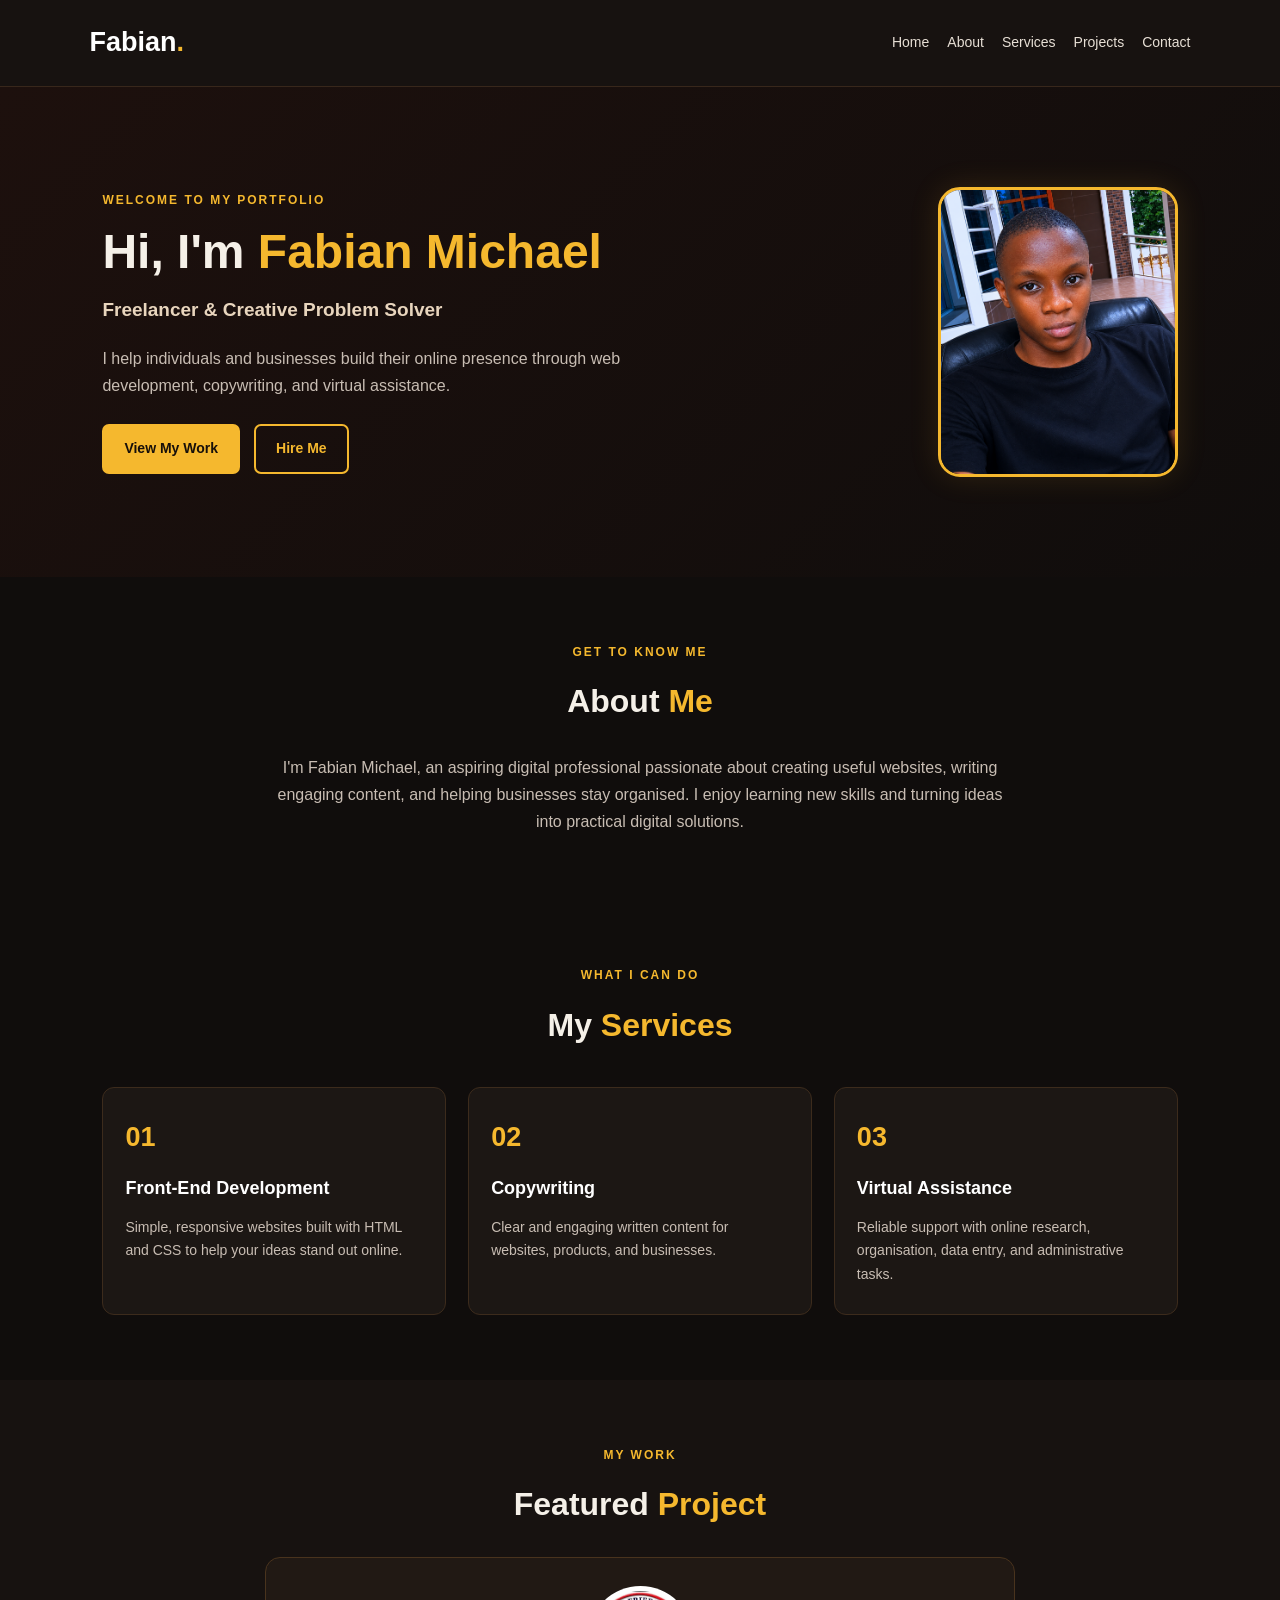
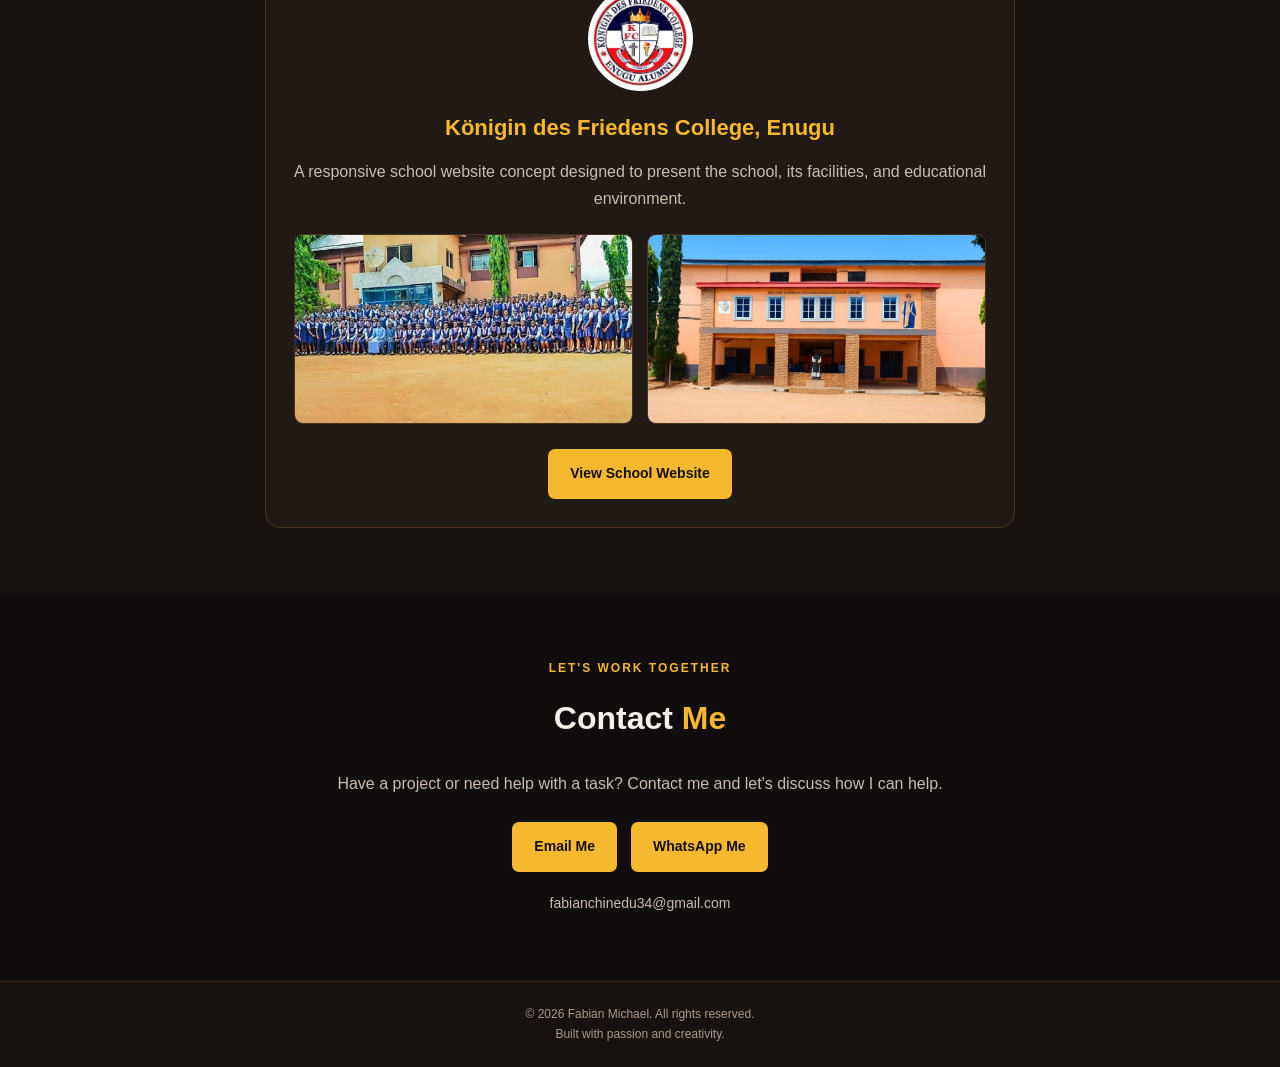
<file: index.html>
<!DOCTYPE html>
<html lang="en">
<head>
    <meta charset="UTF-8">
    <meta name="viewport" content="width=device-width, initial-scale=1.0">
    <title>Fabian Michael | Freelance Portfolio</title>
    <link rel="stylesheet" href="style.css">
</head>

<body>

    <header class="header">
        <a href="#home" class="logo">Fabian<span>.</span></a>

        <nav>
            <a href="#home">Home</a>
            <a href="#about">About</a>
            <a href="#services">Services</a>
            <a href="#projects">Projects</a>
            <a href="#contact">Contact</a>
        </nav>
    </header>

    <main>
        <section class="hero" id="home">

            <div class="hero-text">
                <p class="welcome">WELCOME TO MY PORTFOLIO</p>

                <h1>Hi, I'm <span>Fabian Michael</span></h1>

                <h2>Freelancer & Creative Problem Solver</h2>

                <p>
                    I help individuals and businesses build their online
                    presence through web development, copywriting,
                    and virtual assistance.
                </p>

                <div class="hero-buttons">
                    <a href="#projects" class="btn">View My Work</a>
                    <a href="#contact" class="btn outline">Hire Me</a>
                </div>
            </div>

            <div class="profile-container">
                <img src="profile.png"
                     alt="Fabian Michael"
                     class="profile-img">
            </div>

        </section>

        <section class="section about" id="about">
            <p class="section-label">GET TO KNOW ME</p>
            <h2>About <span>Me</span></h2>

            <p>
                I'm Fabian Michael, an aspiring digital professional
                passionate about creating useful websites, writing
                engaging content, and helping businesses stay organised.
                I enjoy learning new skills and turning ideas into
                practical digital solutions.
            </p>
        </section>

        <section class="section" id="services">
            <p class="section-label">WHAT I CAN DO</p>
            <h2>My <span>Services</span></h2>

            <div class="service-grid">

                <div class="service-card">
                    <div class="service-icon">01</div>
                    <h3>Front-End Development</h3>
                    <p>
                        Simple, responsive websites built with HTML
                        and CSS to help your ideas stand out online.
                    </p>
                </div>

                <div class="service-card">
                    <div class="service-icon">02</div>
                    <h3>Copywriting</h3>
                    <p>
                        Clear and engaging written content for
                        websites, products, and businesses.
                    </p>
                </div>

                <div class="service-card">
                    <div class="service-icon">03</div>
                    <h3>Virtual Assistance</h3>
                    <p>
                        Reliable support with online research,
                        organisation, data entry, and administrative tasks.
                    </p>
                </div>

            </div>
        </section>

        <section class="section projects" id="projects">
            <p class="section-label">MY WORK</p>
            <h2>Featured <span>Project</span></h2>

            <div class="project-card">

                <img src="school-logo.jpeg"
                     alt="Königin des Friedens College school logo"
                     class="school-logo">

                <h3>Königin des Friedens College, Enugu</h3>

                <p>
                    A responsive school website concept designed
                    to present the school, its facilities, and
                    educational environment.
                </p>

                <div class="school-gallery">
                    <img src="scool-photo1.jpeg"
                         alt="School students and school environment">

                    <img src="school-photo2.webp"
                         alt="Königin des Friedens College building">
                </div>

                <a href="school.html" class="btn">
                    View School Website
                </a>

            </div>
        </section>

        <section class="section contact" id="contact">
            <p class="section-label">LET'S WORK TOGETHER</p>
            <h2>Contact <span>Me</span></h2>

            <p>
                Have a project or need help with a task?
                Contact me and let's discuss how I can help.
            </p>

            <div class="contact-buttons">
                <a href="mailto:fabianchinedu34@gmail.com" class="btn">
                    Email Me
                </a>

                <a href="https://wa.me/2348137877926"
                   class="btn whatsapp"
                   target="_blank"
                   rel="noopener">
                    WhatsApp Me
                </a>
            </div>

            <p class="email">
                fabianchinedu34@gmail.com
            </p>
        </section>
    </main>

    <footer>
        <p>© 2026 Fabian Michael. All rights reserved.</p>
        <p>Built with passion and creativity.</p>
    </footer>

</body>
</html>
</file>
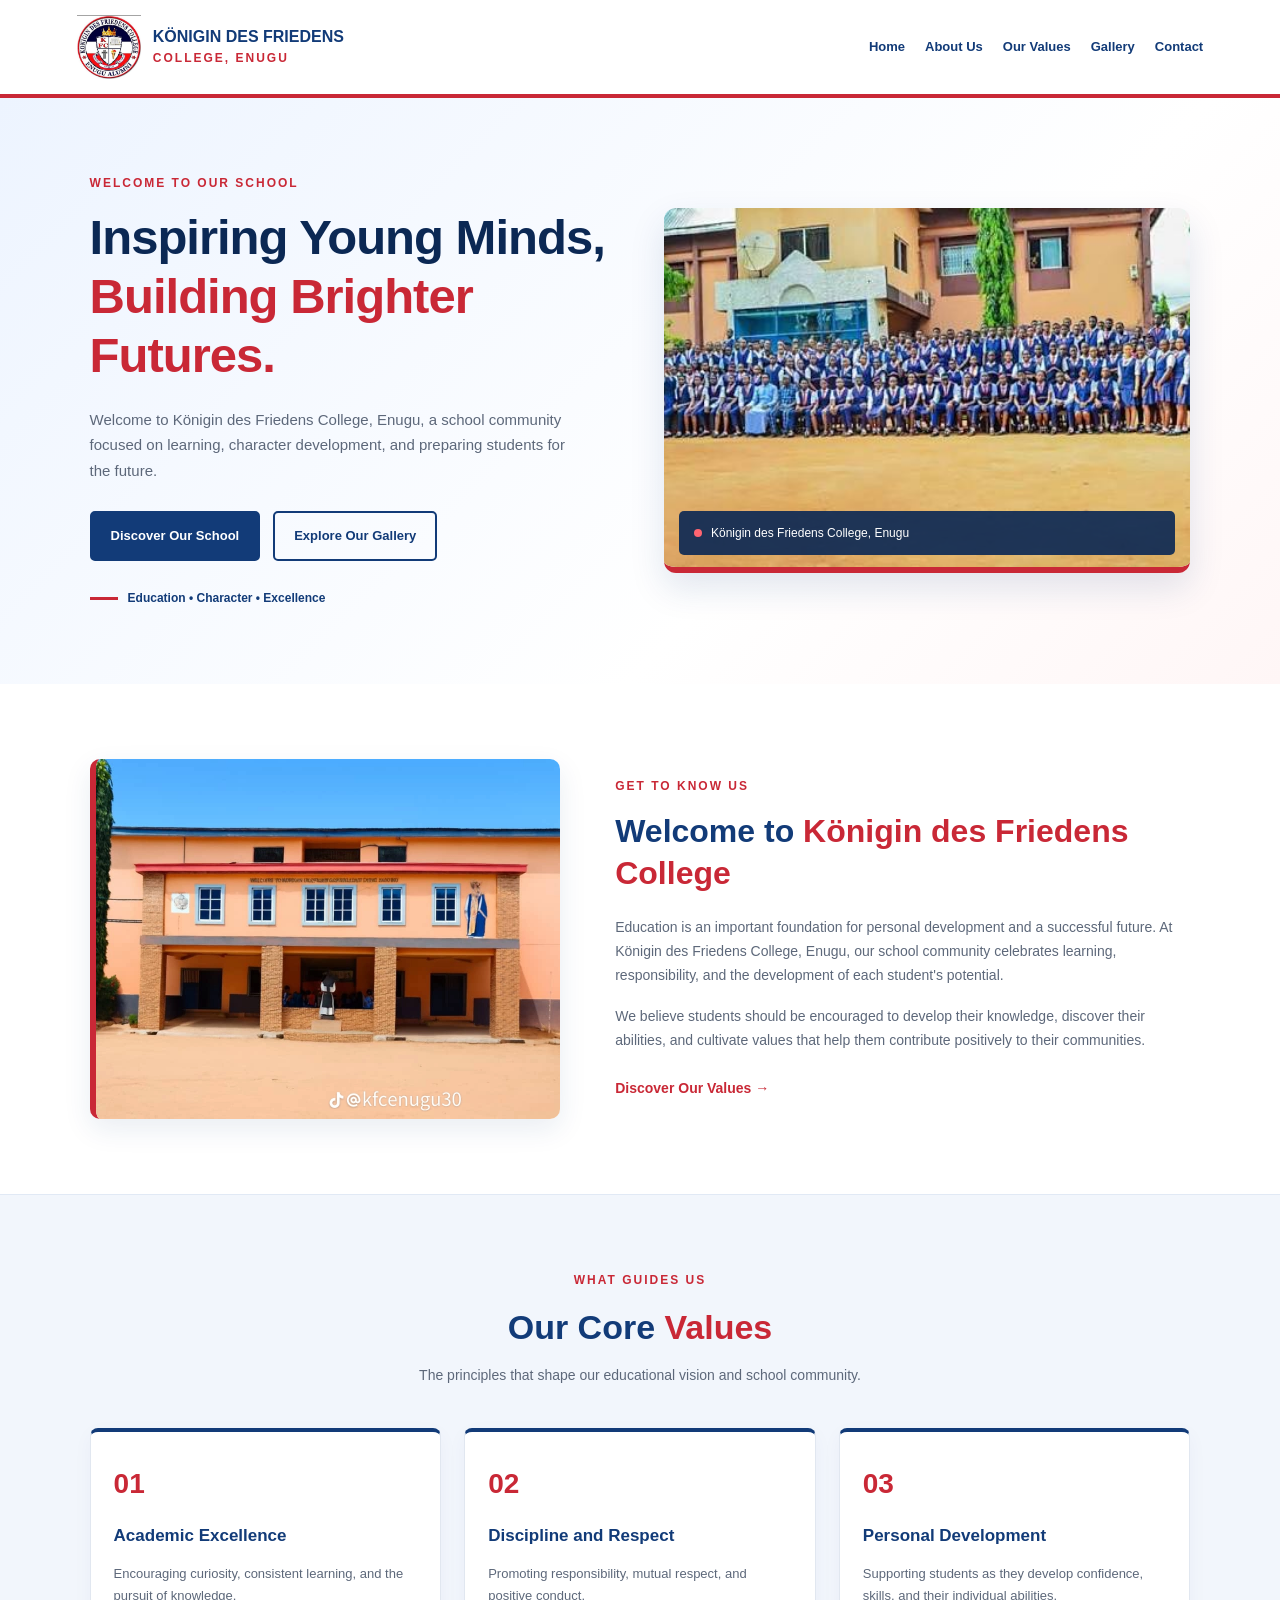
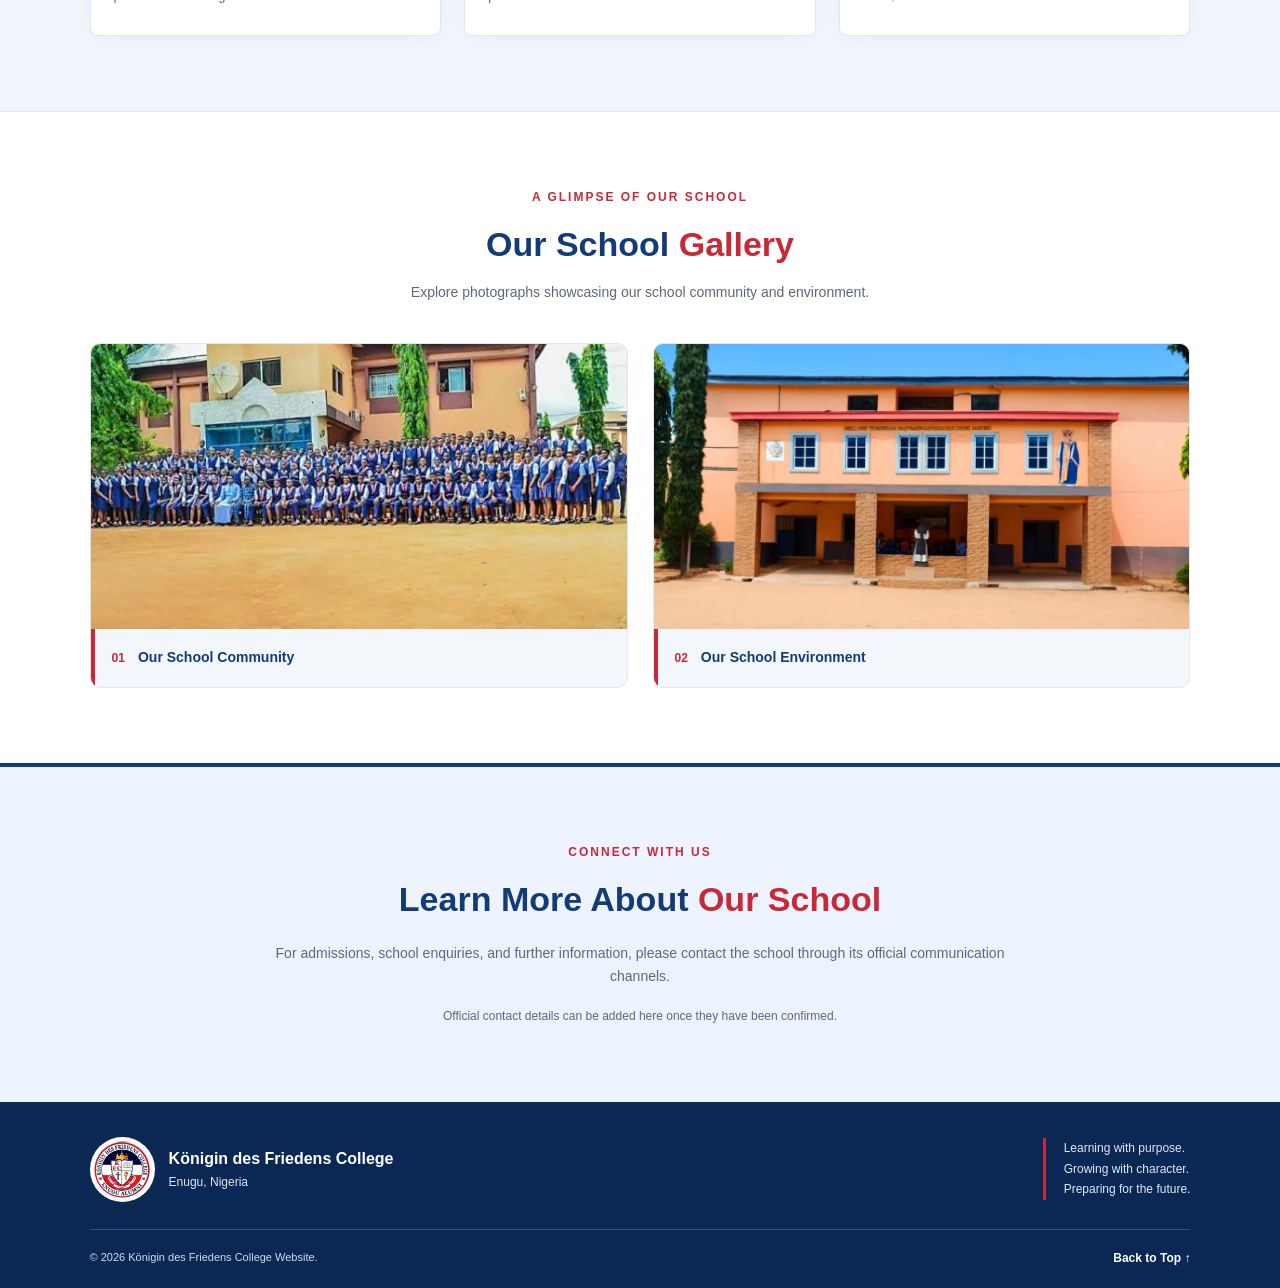
<file: school.html>
<!DOCTYPE html>
<html lang="en">
<head>
    <meta charset="UTF-8">
    <meta name="viewport" content="width=device-width, initial-scale=1.0">

    <meta name="description"
          content="Königin des Friedens College, Enugu. Discover our school, educational values, and school environment.">

    <meta name="theme-color" content="#123b78">

    <title>Königin des Friedens College | Enugu</title>

    <link rel="stylesheet" href="school.css">
</head>

<body>

    <!-- HEADER -->
    <header class="header">
        <a href="#home" class="brand">
            <img src="school-logo.jpeg" alt="School Logo">

            <div class="brand-text">
                <h1>KÖNIGIN DES FRIEDENS</h1>
                <p>COLLEGE, ENUGU</p>
            </div>
        </a>

        <nav aria-label="Main navigation">
            <a href="#home">Home</a>
            <a href="#about">About Us</a>
            <a href="#values">Our Values</a>
            <a href="#gallery">Gallery</a>
            <a href="#contact">Contact</a>
        </nav>
    </header>

    <main>

        <!-- HERO SECTION -->
        <section class="hero" id="home">

            <div class="hero-content">
                <p class="eyebrow">WELCOME TO OUR SCHOOL</p>

                <h2>
                    Inspiring Young Minds,
                    <span>Building Brighter Futures.</span>
                </h2>

                <p class="hero-description">
                    Welcome to Königin des Friedens College, Enugu,
                    a school community focused on learning, character
                    development, and preparing students for the future.
                </p>

                <div class="hero-buttons">
                    <a href="#about" class="btn">
                        Discover Our School
                    </a>

                    <a href="#gallery" class="btn btn-outline">
                        Explore Our Gallery
                    </a>
                </div>

                <div class="hero-note">
                    <span class="note-line"></span>
                    Education • Character • Excellence
                </div>
            </div>

            <div class="hero-image">
                <img src="scool-photo1.jpeg"
                     alt="Students and school environment">

                <div class="image-caption">
                    <span class="caption-dot"></span>
                    Königin des Friedens College, Enugu
                </div>
            </div>

        </section>

        <!-- INTRODUCTION -->
        <section class="about section" id="about">

            <div class="about-image">
                <img src="school-photo2.webp"
                     alt="Königin des Friedens College school environment">
            </div>

            <div class="about-content">
                <p class="section-label">GET TO KNOW US</p>

                <h2>
                    Welcome to
                    <span>Königin des Friedens College</span>
                </h2>

                <p>
                    Education is an important foundation for personal
                    development and a successful future. At Königin des
                    Friedens College, Enugu, our school community
                    celebrates learning, responsibility, and the
                    development of each student's potential.
                </p>

                <p>
                    We believe students should be encouraged to develop
                    their knowledge, discover their abilities, and
                    cultivate values that help them contribute positively
                    to their communities.
                </p>

                <a href="#values" class="text-link">
                    Discover Our Values →
                </a>
            </div>

        </section>

        <!-- SCHOOL VALUES -->
        <section class="values section" id="values">

            <div class="section-heading">
                <p class="section-label">WHAT GUIDES US</p>

                <h2>Our Core <span>Values</span></h2>

                <p>
                    The principles that shape our educational vision
                    and school community.
                </p>
            </div>

            <div class="values-grid">

                <article class="value-card">
                    <div class="value-number">01</div>

                    <h3>Academic Excellence</h3>

                    <p>
                        Encouraging curiosity, consistent learning,
                        and the pursuit of knowledge.
                    </p>
                </article>

                <article class="value-card">
                    <div class="value-number">02</div>

                    <h3>Discipline and Respect</h3>

                    <p>
                        Promoting responsibility, mutual respect,
                        and positive conduct.
                    </p>
                </article>

                <article class="value-card">
                    <div class="value-number">03</div>

                    <h3>Personal Development</h3>

                    <p>
                        Supporting students as they develop confidence,
                        skills, and their individual abilities.
                    </p>
                </article>

            </div>

        </section>

        <!-- SCHOOL GALLERY -->
        <section class="gallery-section section" id="gallery">

            <div class="section-heading">
                <p class="section-label">A GLIMPSE OF OUR SCHOOL</p>

                <h2>Our School <span>Gallery</span></h2>

                <p>
                    Explore photographs showcasing our school
                    community and environment.
                </p>
            </div>

            <div class="gallery-grid">

                <figure class="gallery-card">
                    <img src="scool-photo1.jpeg"
                         alt="Students at Königin des Friedens College">

                    <figcaption>
                        <span>01</span>
                        Our School Community
                    </figcaption>
                </figure>

                <figure class="gallery-card">
                    <img src="school-photo2.webp"
                         alt="School grounds and surroundings">

                    <figcaption>
                        <span>02</span>
                        Our School Environment
                    </figcaption>
                </figure>

            </div>

        </section>

        <!-- CONTACT SECTION -->
        <section class="contact section" id="contact">

            <div class="contact-inner">
                <p class="section-label">CONNECT WITH US</p>

                <h2>
                    Learn More About
                    <span>Our School</span>
                </h2>

                <p>
                    For admissions, school enquiries, and further
                    information, please contact the school through
                    its official communication channels.
                </p>

                <p class="contact-note">
                    Official contact details can be added here once
                    they have been confirmed.
                </p>
            </div>

        </section>

    </main>

    <!-- INDEPENDENT SCHOOL FOOTER -->
    <footer class="footer">

        <div class="footer-main">
            <div class="footer-brand">
                <img src="school-logo.jpeg" alt="School Logo">

                <div>
                    <h2>Königin des Friedens College</h2>
                    <p>Enugu, Nigeria</p>
                </div>
            </div>

            <div class="footer-message">
                <p>Learning with purpose.</p>
                <p>Growing with character.</p>
                <p>Preparing for the future.</p>
            </div>
        </div>

        <div class="footer-bottom">
            <p>
                © 2026 Königin des Friedens College Website.
            </p>

            <a href="#home">Back to Top ↑</a>
        </div>

    </footer>

</body>
</html>
</file>
<file: style.css>
/* GENERAL SETTINGS */
* {
    margin: 0;
    padding: 0;
    box-sizing: border-box;
}

html {
    scroll-behavior: smooth;
}

body {
    font-family: Arial, Helvetica, sans-serif;
    background: #100d0c;
    color: #f5f0e8;
    line-height: 1.7;
}

a {
    text-decoration: none;
}

img {
    max-width: 100%;
}

/* HEADER */
.header {
    display: flex;
    justify-content: space-between;
    align-items: center;
    padding: 20px 7%;
    background: #171210;
    border-bottom: 1px solid #38271b;
    gap: 20px;
    flex-wrap: wrap;
}

.logo {
    font-size: 27px;
    font-weight: bold;
    color: #ffffff;
}

.logo span,
h1 span,
h2 span {
    color: #f5b82e;
}

nav {
    display: flex;
    gap: 18px;
    flex-wrap: wrap;
}

nav a {
    color: #e7dfd5;
    font-size: 14px;
    transition: 0.3s;
}

nav a:hover {
    color: #f5b82e;
}

/* HERO SECTION */
.hero {
    min-height: 490px;
    padding: 70px 8%;
    display: flex;
    align-items: center;
    justify-content: space-between;
    gap: 45px;
    background: linear-gradient(135deg, #1d100d, #100d0c);
}

.hero-text {
    flex: 1;
}

.welcome,
.section-label {
    color: #f5b82e;
    font-size: 12px;
    font-weight: bold;
    letter-spacing: 2px;
    margin-bottom: 12px;
}

.hero h1 {
    font-size: clamp(30px, 5vw, 48px);
    line-height: 1.25;
    margin-bottom: 12px;
}

.hero h2 {
    color: #e8d5bd;
    font-size: 19px;
    margin-bottom: 18px;
}

.hero-text > p:not(.welcome) {
    color: #c8bdb3;
    max-width: 540px;
}

.profile-container {
    flex: 0 0 240px;
    display: flex;
    justify-content: center;
}

.profile-img {
    width: 240px;
    height: 290px;
    object-fit: cover;
    object-position: center;
    border-radius: 22px;
    border: 3px solid #f5b82e;
    box-shadow: 0 0 30px #f5b82e20;
}

/* BUTTONS */
.hero-buttons,
.contact-buttons {
    display: flex;
    flex-wrap: wrap;
    gap: 14px;
    margin-top: 25px;
}

.btn {
    display: inline-block;
    padding: 11px 20px;
    border: 2px solid #f5b82e;
    border-radius: 7px;
    background: #f5b82e;
    color: #17100a;
    font-size: 14px;
    font-weight: bold;
    text-align: center;
    transition: 0.3s;
}

.btn:hover {
    background: #e99b16;
    border-color: #e99b16;
    transform: translateY(-2px);
}

.outline {
    background: transparent;
    color: #f5b82e;
}

.outline:hover {
    color: #17100a;
}

.whatsapp {
    background: #f5b82e;
    color: #17100a;
}

/* GENERAL SECTIONS */
.section {
    padding: 65px 8%;
    text-align: center;
    scroll-margin-top: 20px;
}

.section h2 {
    font-size: 32px;
    margin-bottom: 25px;
}

.section > p:not(.section-label) {
    max-width: 750px;
    margin-left: auto;
    margin-right: auto;
    color: #c8bdb3;
}

/* SERVICES */
.service-grid {
    display: grid;
    grid-template-columns: repeat(3, minmax(0, 1fr));
    gap: 22px;
    margin-top: 35px;
    text-align: left;
}

.service-card {
    padding: 27px 22px;
    background: #1c1714;
    border: 1px solid #3c2b1c;
    border-radius: 12px;
    transition: 0.3s;
}

.service-card:hover {
    border-color: #f5b82e;
    transform: translateY(-5px);
}

.service-icon {
    color: #f5b82e;
    font-size: 27px;
    font-weight: bold;
    margin-bottom: 12px;
}

.service-card h3 {
    margin-bottom: 12px;
    color: #ffffff;
    font-size: 18px;
}

.service-card p {
    color: #c8bdb3;
    font-size: 14px;
}

/* PROJECT */
.projects {
    background: #171210;
}

.project-card {
    max-width: 750px;
    margin: 0 auto;
    padding: 28px;
    background: #211914;
    border: 1px solid #49331d;
    border-radius: 15px;
}

.school-logo {
    display: block;
    width: 105px;
    height: 105px;
    object-fit: contain;
    background: #ffffff;
    border-radius: 50%;
    padding: 5px;
    margin: 0 auto 18px;
}

.project-card h3 {
    color: #f5b82e;
    font-size: 22px;
    margin-bottom: 12px;
}

.project-card > p {
    color: #c8bdb3;
    margin-bottom: 22px;
}

.school-gallery {
    display: grid;
    grid-template-columns: repeat(2, minmax(0, 1fr));
    gap: 14px;
    margin-bottom: 25px;
}

.school-gallery img {
    width: 100%;
    height: 190px;
    object-fit: cover;
    border-radius: 9px;
    border: 1px solid #49331d;
}

/* CONTACT */
.contact {
    background: #100d0c;
}

.contact-buttons {
    justify-content: center;
}

.email {
    margin-top: 20px;
    font-size: 14px;
    color: #f5b82e;
    overflow-wrap: anywhere;
}

/* FOOTER */
footer {
    padding: 22px 15px;
    text-align: center;
    background: #171210;
    border-top: 1px solid #38271b;
    color: #a99b8e;
    font-size: 12px;
}

/* MOBILE RESPONSIVENESS */
@media (max-width: 700px) {
    .header {
        justify-content: center;
        padding: 18px 5%;
    }

    nav {
        justify-content: center;
        gap: 12px;
    }

    nav a {
        font-size: 13px;
    }

    .hero {
        flex-direction: column-reverse;
        text-align: center;
        padding: 45px 7%;
        gap: 28px;
    }

    .profile-container {
        flex-basis: auto;
    }

    .profile-img {
        width: 190px;
        height: 220px;
    }

    .hero-buttons {
        justify-content: center;
    }

    .service-grid {
        grid-template-columns: 1fr;
    }

    .section {
        padding: 48px 6%;
    }

    .section h2 {
        font-size: 28px;
    }

    .project-card {
        padding: 20px 14px;
    }

    .project-card h3 {
        font-size: 19px;
    }

    .school-gallery img {
        height: 130px;
    }
}

@media (max-width: 360px) {
    nav {
        gap: 9px;
    }

    nav a {
        font-size: 12px;
    }

    .school-gallery {
        grid-template-columns: 1fr;
    }

    .school-gallery img {
        height: 190px;
    }
}
</file>
<file: school.css>
/* =========================
   GLOBAL STYLES
========================= */

* {
    margin: 0;
    padding: 0;
    box-sizing: border-box;
}

html {
    scroll-behavior: smooth;
    scroll-padding-top: 25px;
}

body {
    font-family: Arial, Helvetica, sans-serif;
    background: #ffffff;
    color: #253149;
    line-height: 1.7;
}

img {
    display: block;
    max-width: 100%;
}

a {
    text-decoration: none;
}

:root {
    --blue: #123b78;
    --dark-blue: #0b2854;
    --red: #c92836;
    --light-blue: #edf4ff;
    --text: #253149;
    --muted: #5d687a;
    --white: #ffffff;
}

/* =========================
   HEADER
========================= */

.header {
    display: flex;
    align-items: center;
    justify-content: space-between;
    gap: 22px;
    flex-wrap: wrap;

    padding: 15px 6%;

    background: var(--white);
    border-bottom: 4px solid var(--red);
    box-shadow: 0 4px 18px #102d5810;
}

.brand {
    display: flex;
    align-items: center;
    gap: 12px;
    color: var(--blue);
}

.brand img {
    width: 64px;
    height: 64px;
    object-fit: contain;
}

.brand-text h1 {
    font-size: 16px;
    line-height: 1.4;
    font-weight: 800;
}

.brand-text p {
    color: var(--red);
    font-size: 12px;
    font-weight: bold;
    letter-spacing: 2px;
}

nav {
    display: flex;
    align-items: center;
    justify-content: center;
    flex-wrap: wrap;
    gap: 20px;
}

nav a {
    color: var(--blue);
    font-size: 13px;
    font-weight: bold;
    transition: color 0.25s;
}

nav a:hover {
    color: var(--red);
}

/* =========================
   HERO SECTION
========================= */

.hero {
    display: grid;
    grid-template-columns: 1fr 1fr;
    align-items: center;
    gap: 48px;

    padding: 75px 7%;

    background: linear-gradient(
        135deg,
        #edf4ff 0%,
        #ffffff 65%,
        #fff6f6 100%
    );
}

.hero-content {
    max-width: 600px;
}

.eyebrow,
.section-label {
    margin-bottom: 15px;
    color: var(--red);
    font-size: 12px;
    font-weight: bold;
    letter-spacing: 2px;
}

.hero h2 {
    margin-bottom: 22px;
    color: var(--dark-blue);
    font-size: clamp(32px, 4.2vw, 49px);
    line-height: 1.2;
    letter-spacing: -1px;
}

.hero h2 span {
    display: block;
    color: var(--red);
}

.hero-description {
    color: var(--muted);
    font-size: 15px;
    max-width: 500px;
}

.hero-buttons {
    display: flex;
    flex-wrap: wrap;
    gap: 13px;
    margin-top: 28px;
}

.btn {
    display: inline-block;
    padding: 12px 19px;

    background: var(--blue);
    border: 2px solid var(--blue);
    border-radius: 5px;

    color: var(--white);
    font-size: 13px;
    font-weight: bold;
    text-align: center;

    transition: 0.25s;
}

.btn:hover {
    background: var(--red);
    border-color: var(--red);
    transform: translateY(-2px);
}

.btn-outline {
    background: transparent;
    color: var(--blue);
}

.btn-outline:hover {
    color: var(--white);
}

.hero-note {
    display: flex;
    align-items: center;
    gap: 10px;
    margin-top: 27px;

    color: var(--blue);
    font-size: 12px;
    font-weight: bold;
}

.note-line {
    display: inline-block;
    width: 28px;
    height: 3px;
    background: var(--red);
}

.hero-image {
    position: relative;
}

.hero-image img {
    width: 100%;
    height: 365px;
    object-fit: cover;

    border-radius: 12px;
    border-bottom: 6px solid var(--red);
    box-shadow: 0 15px 35px #123b7820;
}

.image-caption {
    position: absolute;
    bottom: 18px;
    left: 15px;
    right: 15px;

    display: flex;
    align-items: center;
    gap: 9px;

    padding: 12px 15px;
    background: #0b2854e8;
    border-radius: 5px;

    color: var(--white);
    font-size: 12px;
}

.caption-dot {
    width: 8px;
    height: 8px;
    flex-shrink: 0;
    background: #ff6571;
    border-radius: 50%;
}

/* =========================
   ABOUT SECTION
========================= */

.section {
    padding: 75px 7%;
}

.about {
    display: grid;
    grid-template-columns: 0.9fr 1.1fr;
    align-items: center;
    gap: 55px;
}

.about-image img {
    width: 100%;
    height: 360px;
    object-fit: cover;
    border-radius: 10px;
    border-left: 6px solid var(--red);
    box-shadow: 0 10px 28px #123b7818;
}

.about-content h2 {
    margin-bottom: 22px;
    color: var(--blue);
    font-size: 32px;
    line-height: 1.3;
}

.about-content h2 span {
    color: var(--red);
}

.about-content > p:not(.section-label) {
    margin-bottom: 17px;
    color: var(--muted);
    font-size: 14px;
}

.text-link {
    display: inline-block;
    margin-top: 8px;
    color: var(--red);
    font-size: 14px;
    font-weight: bold;
}

.text-link:hover {
    color: var(--blue);
}

/* =========================
   SECTION HEADINGS
========================= */

.section-heading {
    max-width: 720px;
    margin: 0 auto;
    text-align: center;
}

.section-heading h2 {
    margin-bottom: 15px;
    color: var(--blue);
    font-size: 34px;
    line-height: 1.3;
}

.section-heading h2 span {
    color: var(--red);
}

.section-heading > p:not(.section-label) {
    color: var(--muted);
    font-size: 14px;
}

/* =========================
   VALUES
========================= */

.values {
    background: #f2f6fc;
    border-top: 1px solid #e1e9f5;
    border-bottom: 1px solid #e1e9f5;
}

.values-grid {
    display: grid;
    grid-template-columns: repeat(3, minmax(0, 1fr));
    gap: 23px;
    margin-top: 40px;
}

.value-card {
    padding: 28px 23px;
    background: var(--white);
    border: 1px solid #e1e7f0;
    border-top: 4px solid var(--blue);
    border-radius: 8px;
    box-shadow: 0 6px 20px #123b780a;
    transition: 0.25s;
}

.value-card:hover {
    transform: translateY(-5px);
    border-top-color: var(--red);
}

.value-number {
    margin-bottom: 14px;
    color: var(--red);
    font-size: 28px;
    font-weight: 800;
}

.value-card h3 {
    margin-bottom: 12px;
    color: var(--blue);
    font-size: 17px;
}

.value-card p {
    color: var(--muted);
    font-size: 13px;
}

/* =========================
   GALLERY
========================= */

.gallery-section {
    background: var(--white);
}

.gallery-grid {
    display: grid;
    grid-template-columns: repeat(2, minmax(0, 1fr));
    gap: 25px;
    margin-top: 38px;
}

.gallery-card {
    overflow: hidden;
    background: #f3f6fb;
    border: 1px solid #e0e7f1;
    border-radius: 10px;
}

.gallery-card img {
    width: 100%;
    height: 285px;
    object-fit: cover;
    transition: transform 0.35s;
}

.gallery-card:hover img {
    transform: scale(1.035);
}

.gallery-card figcaption {
    display: flex;
    align-items: center;
    gap: 13px;

    padding: 17px;
    border-left: 4px solid var(--red);

    color: var(--blue);
    font-size: 14px;
    font-weight: bold;
}

.gallery-card figcaption span {
    color: var(--red);
    font-size: 12px;
}

/* =========================
   CONTACT
========================= */

.contact {
    background: var(--light-blue);
    border-top: 4px solid var(--blue);
}

.contact-inner {
    max-width: 750px;
    margin: 0 auto;
    text-align: center;
}

.contact-inner h2 {
    margin-bottom: 20px;
    color: var(--blue);
    font-size: 34px;
    line-height: 1.3;
}

.contact-inner h2 span {
    color: var(--red);
}

.contact-inner > p:not(.section-label) {
    color: var(--muted);
    font-size: 14px;
}

.contact-note {
    margin-top: 17px;
    font-size: 12px !important;
}

/* =========================
   FOOTER
========================= */

.footer {
    padding: 35px 7% 20px;
    background: var(--dark-blue);
    color: var(--white);
}

.footer-main {
    display: flex;
    align-items: center;
    justify-content: space-between;
    flex-wrap: wrap;
    gap: 25px;
    padding-bottom: 27px;
}

.footer-brand {
    display: flex;
    align-items: center;
    gap: 14px;
}

.footer-brand img {
    width: 65px;
    height: 65px;
    object-fit: contain;
    padding: 4px;
    background: var(--white);
    border-radius: 50%;
}

.footer-brand h2 {
    font-size: 16px;
}

.footer-brand p {
    color: #dce7f7;
    font-size: 12px;
}

.footer-message {
    padding-left: 18px;
    border-left: 3px solid var(--red);
}

.footer-message p {
    color: #e0e9f7;
    font-size: 12px;
}

.footer-bottom {
    display: flex;
    justify-content: space-between;
    align-items: center;
    flex-wrap: wrap;
    gap: 15px;

    padding-top: 18px;
    border-top: 1px solid #ffffff30;
}

.footer-bottom p {
    color: #d0dced;
    font-size: 11px;
}

.footer-bottom a {
    color: var(--white);
    font-size: 12px;
    font-weight: bold;
}

.footer-bottom a:hover {
    color: #ff737e;
}

/* =========================
   RESPONSIVE TABLET
========================= */

@media (max-width: 850px) {
    .header {
        justify-content: center;
    }

    .hero {
        gap: 28px;
        padding: 55px 5%;
    }

    .hero-image img {
        height: 300px;
    }

    .about {
        gap: 30px;
        padding: 60px 5%;
    }

    .about-image img {
        height: 320px;
    }

    .values-grid {
        gap: 14px;
    }

    .value-card {
        padding: 22px 16px;
    }
}

/* =========================
   RESPONSIVE MOBILE
========================= */

@media (max-width: 650px) {
    .header {
        padding: 14px 5%;
        gap: 14px;
    }

    .brand img {
        width: 52px;
        height: 52px;
    }

    .brand-text h1 {
        font-size: 13px;
    }

    .brand-text p {
        font-size: 11px;
    }

    nav {
        gap: 13px;
    }

    nav a {
        font-size: 12px;
    }

    .hero {
        grid-template-columns: 1fr;
        padding: 42px 6%;
        gap: 30px;
        text-align: center;
    }

    .hero h2 {
        font-size: 35px;
    }

    .hero-description {
        font-size: 14px;
    }

    .hero-buttons {
        justify-content: center;
    }

    .hero-note {
        justify-content: center;
    }

    .hero-image img {
        height: 255px;
    }

    .image-caption {
        font-size: 10px;
    }

    .section {
        padding: 48px 6%;
    }

    .about {
        grid-template-columns: 1fr;
        gap: 28px;
    }

    .about-image img {
        height: 250px;
    }

    .about-content h2 {
        font-size: 28px;
    }

    .section-heading h2,
    .contact-inner h2 {
        font-size: 29px;
    }

    .values-grid {
        grid-template-columns: 1fr;
        gap: 17px;
    }

    .value-card {
        padding: 24px;
    }

    .gallery-grid {
        grid-template-columns: 1fr;
        gap: 20px;
    }

    .gallery-card img {
        height: 230px;
    }

    .footer {
        padding: 30px 6% 18px;
    }

    .footer-main {
        flex-direction: column;
        align-items: flex-start;
    }

    .footer-bottom {
        align-items: flex-start;
        flex-direction: column;
    }
}

/* =========================
   SMALL PHONES
========================= */

@media (max-width: 360px) {
    nav {
        gap: 9px;
    }

    nav a {
        font-size: 11px;
    }

    .brand-text h1 {
        font-size: 11px;
    }

    .hero h2 {
        font-size: 29px;
    }

    .btn {
        padding: 10px 12px;
        font-size: 12px;
    }

    .hero-image img {
        height: 210px;
    }

    .gallery-card img {
        height: 195px;
    }
}
</file>
